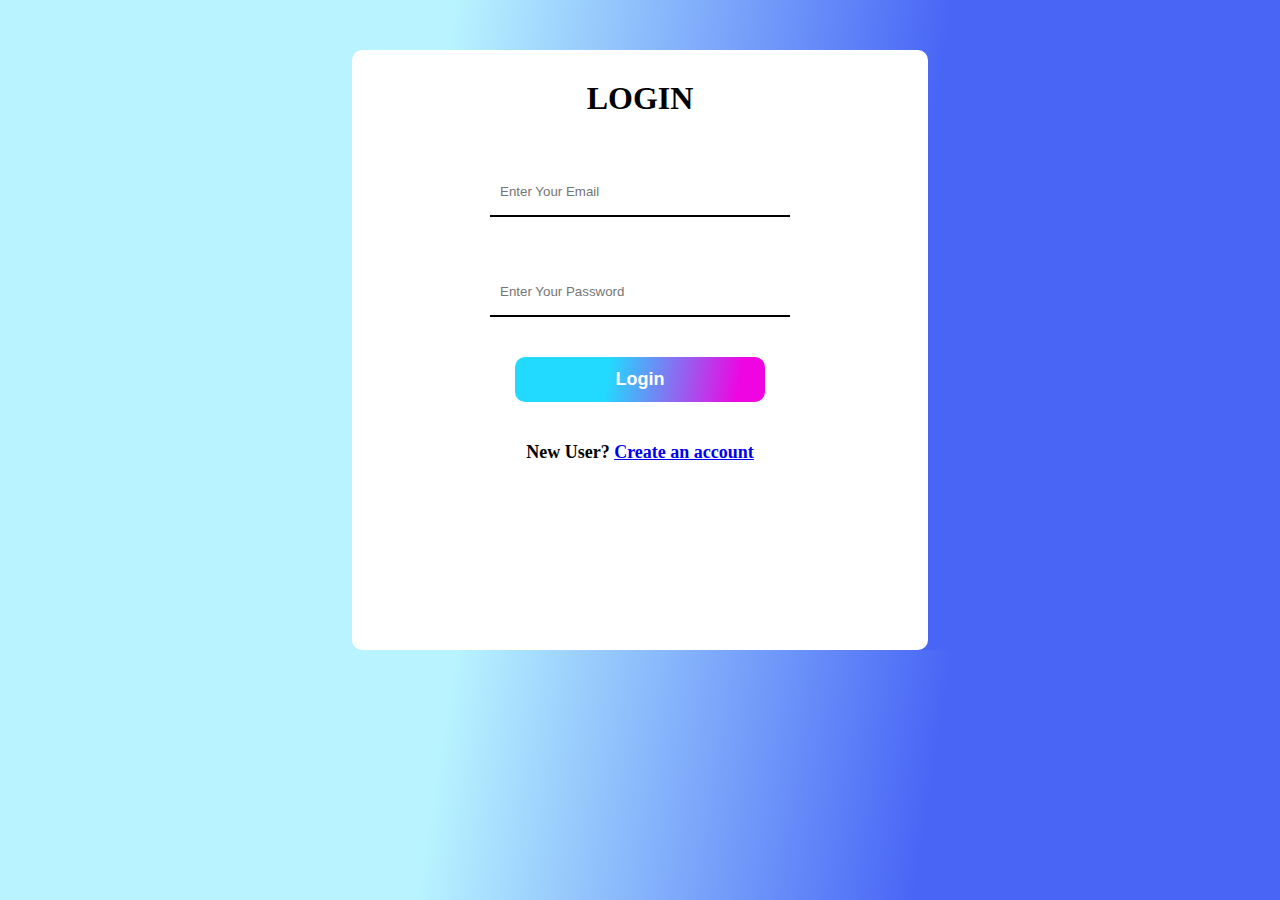
<file: index.html>
<!DOCTYPE html>
<html lang="en">
<head>
    <meta charset="UTF-8">
    <meta name="viewport" content="width=device-width, initial-scale=1.0">
    <link rel="stylesheet" href="https://cdnjs.cloudflare.com/ajax/libs/font-awesome/6.5.2/css/all.min.css" integrity="sha512-SnH5WK+bZxgPHs44uWIX+LLJAJ9/2PkPKZ5QiAj6Ta86w+fsb2TkcmfRyVX3pBnMFcV7oQPJkl9QevSCWr3W6A==" crossorigin="anonymous" referrerpolicy="no-referrer" />
    <link rel="stylesheet" href="style.css">
    <title>Login Page</title>
</head>
<body>
    <div id="div-login">
        <h1>LOGIN</h1>
        <form>
            <h2> <i class="fa-solid fa-user"></i> <input id="email-login" type="email" placeholder="Enter Your Email"></h2>
            <h2> <i class="fa-solid fa-lock"></i> <input id="password-login" type="password" placeholder="Enter Your Password"></h2>
            <button id="but-login">Login</button>
        </form>
        <h4 id="anc-login">New User? <a href="./register.html">Create an account</a></h4>
    </div>

    <script src="Login.js"></script>

</body>
</html>
</file>
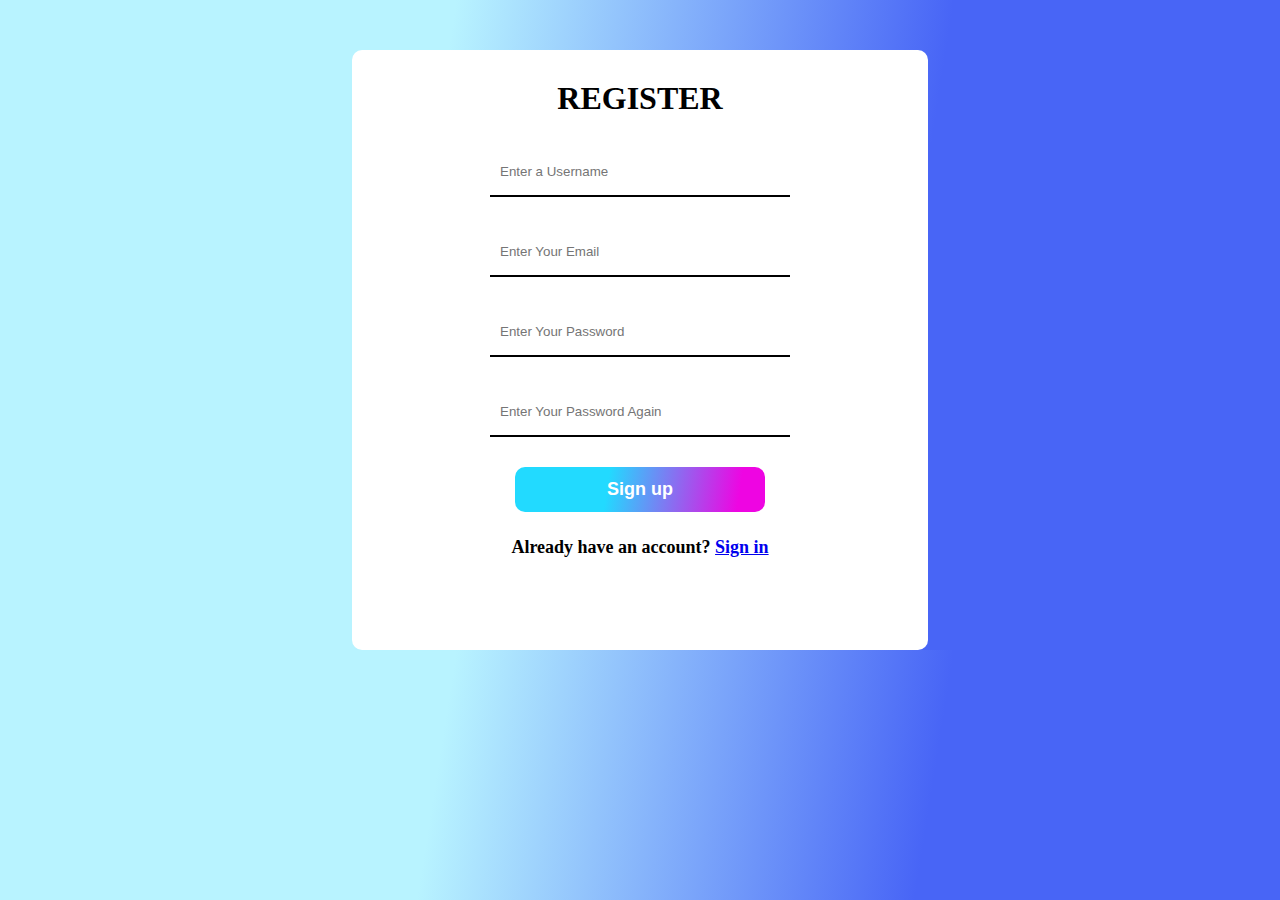
<file: register.html>
<!DOCTYPE html>
<html lang="en">
<head>
    <meta charset="UTF-8">
    <meta name="viewport" content="width=device-width, initial-scale=1.0">
    <link rel="stylesheet" href="https://cdnjs.cloudflare.com/ajax/libs/font-awesome/6.5.2/css/all.min.css" integrity="sha512-SnH5WK+bZxgPHs44uWIX+LLJAJ9/2PkPKZ5QiAj6Ta86w+fsb2TkcmfRyVX3pBnMFcV7oQPJkl9QevSCWr3W6A==" crossorigin="anonymous" referrerpolicy="no-referrer" />
    <link rel="stylesheet" href="style.css">
    <title>Reigester Page</title>
</head>
<body>
   <div id="div-login">
    <h1>REGISTER</h1>
    <form>
        <h2> <i class="fa-solid fa-user"></i> <input id="register-user" type="text" placeholder="Enter a Username"></h2>
        <h2> <i class="fa-solid fa-envelope"></i> <input id="register-email" type="email" placeholder="Enter Your Email"></h2>
        <h2> <i class="fa-solid fa-lock-open"></i> <input id="register-password" type="password" placeholder="Enter Your Password"></h2>
        <h2> <i class="fa-solid fa-lock"></i> <input id="register-again-password" type="password" placeholder="Enter Your Password Again"></h2>
        <button id="register-btn">Sign up</button>
    </form>
    <h4 id="anc-register">Already have an account? <a href="./index.html">Sign in</a></h4>
   </div>
    

   <script src="register.js"></script>
</body>
</html>
</file>
<file: style.css>
*{
    padding: 0%;
    margin: 0%;
    box-sizing: border-box;
}
body{
    background: rgb(179, 242, 255);
    background: linear-gradient(99deg, rgb(184, 243, 255) 33%, rgb(72, 101, 246) 69%);
    color: black;
}
#div-login{
    background-color: white;
    width: 45%;
    margin: 0 auto;
    text-align: center;
    height: 600px;
    border-radius: 10px;
    margin-top: 50px;
}
h1{
    padding-top: 30px;
}
#email-login{
    outline: none;
    margin-top: 50px;
    width: 300px;
    height: 50px;
    padding: 10px;
    border: transparent;
    border-bottom: 2px solid black;
}

#password-login{
    outline: none;
    margin-top: 50px;
    width: 300px;
    height: 50px;
    padding: 10px;
    border: transparent;
    border-bottom: 2px solid black;
}

#but-login{
    margin-top: 40px;
    width: 250px;
    height: 45px;
    border: transparent;
    border-radius: 10px;
    background: rgb(34,169,195);
    background: linear-gradient(99deg, rgb(34, 218, 255) 37%, rgb(238, 5, 226) 89%);
    color: white;
    font-weight: bolder;
    font-size: 18px;
    padding: 10px 50px;
}

#anc-login{
    margin-top: 40px;
    font-size: 18px;
    font-weight: bolder;
}


@media (max-width:850px){
    #div-login{
        width: 90%;
        margin: 0 auto;
        text-align: center;
        height: 600px;
        border-radius: 10px;
        margin-top: 50px;
    }
    h1{
        padding-top: 30px;
    }
    #email-login{
        outline: none;
        margin-top: 50px;
        width: 300px;
        height: 50px;
        padding: 10px;
        border: transparent;
        border-bottom: 2px solid black;
    }
}
@media (max-width:400px){
    #div-login{
        width: 90%;
        margin: 0 auto;
        text-align: center;
        height: 550px;
        border-radius: 10px;
        margin-top: 50px;
    }
    h1{
        padding-top: 30px;
    }
    #email-login{
        outline: none;
        margin-top: 50px;
        width: 250px;
        height: 50px;
        padding: 10px;
        border: transparent;
        border-bottom: 2px solid black;
    }
    #password-login{
        outline: none;
        margin-top: 50px;
        width: 250px;
        height: 50px;
        padding: 10px;
        border: transparent;
        border-bottom: 2px solid black;
    }
    #but-login{
        margin-top: 40px;
        width: 200px;
        height: 45px;
        border: transparent;
        border-radius: 10px;
        background: rgb(34,169,195);
        background: linear-gradient(99deg, rgb(34, 218, 255) 37%, rgb(238, 5, 226) 89%);
        color: white;
        font-weight: bolder;
        font-size: 18px;
        padding: 10px 50px;
}
}

@media (max-width:356px){
    #div-login{
        width: 90%;
        margin: 0 auto;
        text-align: center;
        height: 550px;
        border-radius: 10px;
        margin-top: 50px;
    }
    h1{
        padding-top: 30px;
    }
    #email-login{
        outline: none;
        margin-top: 50px;
        width: 200px;
        height: 50px;
        padding: 10px;
        border: transparent;
        border-bottom: 2px solid black;
    }
    #password-login{
        outline: none;
        margin-top: 50px;
        width: 200px;
        height: 50px;
        padding: 10px;
        border: transparent;
        border-bottom: 2px solid black;
    }
    #but-login{
        margin-top: 40px;
        width: 200px;
        height: 45px;
        border: transparent;
        border-radius: 10px;
        background: rgb(34,169,195);
        background: linear-gradient(99deg, rgb(34, 218, 255) 37%, rgb(238, 5, 226) 89%);
        color: white;
        font-weight: bolder;
        font-size: 18px;
        padding: 10px 50px;
}
}





/* register page  */






#register-user{
    outline: none;
    margin-top: 30px;
    width: 300px;
    height: 50px;
    padding: 10px;
    border: transparent;
    border-bottom: 2px solid black;
}

#register-email{
    outline: none;
    margin-top: 30px;
    width: 300px;
    height: 50px;
    padding: 10px;
    border: transparent;
    border-bottom: 2px solid black;
}

#register-password{
    outline: none;
    margin-top: 30px;
    width: 300px;
    height: 50px;
    padding: 10px;
    border: transparent;
    border-bottom: 2px solid black;
}

#register-again-password{
    outline: none;
    margin-top: 30px;
    width: 300px;
    height: 50px;
    padding: 10px;
    border: transparent;
    border-bottom: 2px solid black;
}


#register-btn{
    margin-top: 30px;
    width: 250px;
    height: 45px;
    border: transparent;
    border-radius: 10px;
    background: rgb(34,169,195);
    background: linear-gradient(99deg, rgb(34, 218, 255) 37%, rgb(238, 5, 226) 89%);
    color: white;
    font-weight: bolder;
    font-size: 18px;
    padding: 10px 50px;
}

#anc-register{
    margin-top: 25px;
    font-size: 18px;
    font-weight: bolder;
}



@media (max-width:440px){
    #div-register{
        width: 90%;
        margin: 0 auto;
        text-align: center;
        height: 600px;
        border-radius: 10px;
        margin-top: 50px;
    }
    h1{
        padding-top: 30px;
    }
    #register-user{
        outline: none;
        width: 250px;
        height: 50px;
        padding: 10px;
        border: transparent;
        border-bottom: 2px solid black;
    }
    #register-email{
        outline: none;
        width: 250px;
        height: 50px;
        padding: 10px;
        border: transparent;
        border-bottom: 2px solid black;
    }
    #register-password{
        outline: none;
        width: 250px;
        height: 50px;
        padding: 10px;
        border: transparent;
        border-bottom: 2px solid black;
    }
    #register-again-password{
        outline: none;
        width: 250px;
        height: 50px;
        padding: 10px;
        border: transparent;
        border-bottom: 2px solid black;
    }
    #register-btn{
        width: 200px;
        height: 45px;
        border: transparent;
        border-radius: 10px;
        background: rgb(34,169,195);
        background: linear-gradient(99deg, rgb(34, 218, 255) 37%, rgb(238, 5, 226) 89%);
        color: white;
        font-weight: bolder;
        font-size: 18px;
        padding: 10px 50px;
    }
    #anc-register{
        font-size: 18px;
        font-weight: bolder;
    }
}


@media (max-width:355px){
    #div-register{
        width: 90%;
        margin: 0 auto;
        text-align: center;
        height: 550px;
        border-radius: 10px;
        margin-top: 50px;
    }
    h1{
        padding-top: 30px;
    }
    #register-user{
        outline: none;
        width: 180px;
        height: 50px;
        padding: 10px;
        border: transparent;
        border-bottom: 2px solid black;
    }
    #register-email{
        outline: none;
        width: 180px;
        height: 50px;
        padding: 10px;
        border: transparent;
        border-bottom: 2px solid black;
    }
    #register-password{
        outline: none;
        width: 180px;
        height: 50px;
        padding: 10px;
        border: transparent;
        border-bottom: 2px solid black;
    }
    #register-again-password{
        outline: none;
        width: 180px;
        height: 50px;
        padding: 10px;
        border: transparent;
        border-bottom: 2px solid black;
    }
    #register-btn{
        width: 170px;
        height: 45px;
        border: transparent;
        border-radius: 10px;
        background: rgb(34,169,195);
        background: linear-gradient(99deg, rgb(34, 159, 255) 37%, rgb(238, 5, 226) 89%);
        color: white;
        font-weight: bolder;
        font-size: 18px;
        padding: 10px 50px;
    }
    #anc-register{
        font-size: 16px;
        font-weight: bolder;
    }
}




/* quiz section  */


.head-quiz{
    text-align: center;
}
</file>
